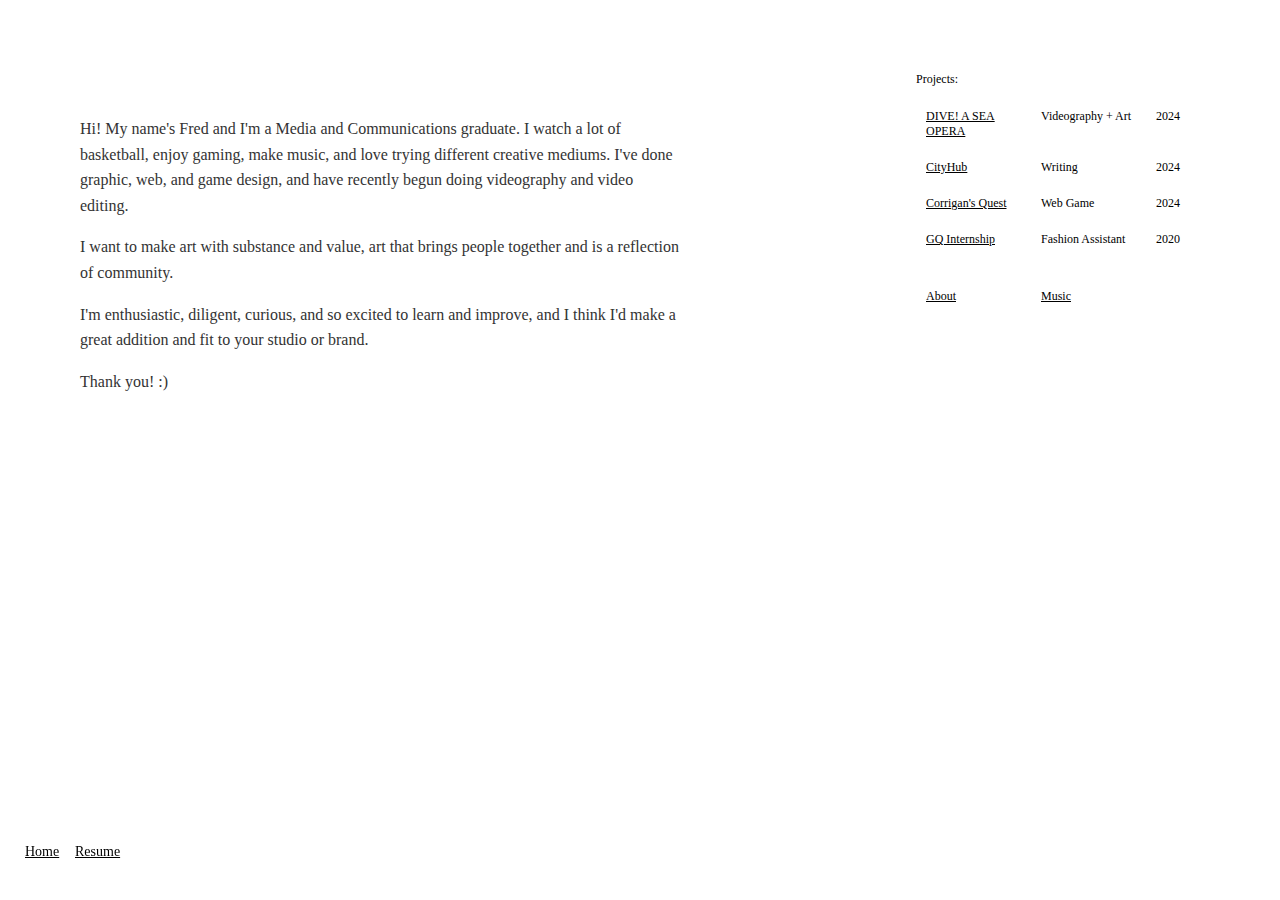
<file: about.html>
<!DOCTYPE html>
<html lang="en">
<head>
    <meta charset="UTF-8">
    <meta name="viewport" content="width=device-width, initial-scale=1.0">
    <meta http-equiv="X-UA-Compatible" content="IE=edge">
    <title>CityHub Project</title>
    <link rel="stylesheet" href="styles.css">
    <script src="https://code.jquery.com/jquery-3.7.1.min.js"></script>
</head>
<body>
    <main>
        <div class="project-content">
            <p>Hi! My name's Fred and I'm a Media and Communications graduate. I watch a lot of basketball, enjoy gaming, make music, and love trying different creative mediums. I've done graphic, web, and game design, and have recently begun doing videography and video editing.</p>
            <p>I want to make art with substance and value, art that brings people together and is a reflection of community.</p>
            <p>I'm enthusiastic, diligent, curious, and so excited to learn and improve, and I think I'd make a great addition and fit to your studio or brand.</p>
            <p>Thank you! :)</p>
        </div>
    </main>

    <aside>
        <p>Projects:</p>
        <div class="project-list">
            <div class="project-row">
                <a href="divepage.html" class="project-name">DIVE! A SEA OPERA</a>
                <span class="project-type">Videography + Art</span>
                <span class="project-year">2024</span>

                <a href="cityhub.html" class="project-name">CityHub</a>
                <span class="project-type">Writing</span>
                <span class="project-year">2024</span>

                <a href="cquest.html" class="project-name">Corrigan's Quest</a>
                <span class="project-type">Web Game</span>
                <span class="project-year">2024</span>

                <a href="gq.html" class="project-name">GQ Internship</a>
                <span class="project-type">Fashion Assistant</span>
                <span class="project-year">2020</span>

                <a href="empty.html" class="project-name"></a>
                <span class="project-type"></span>
                <span class="project-year"></span>

                <a href="about.html" class="project-name">About</a>
                <a href="music.html" class="project-name">Music</a>
                <span class="project-year"></span>
            </div>
        </div>
    </aside>

    <script>
        function openModal(src) {
            document.getElementById("modal-image").src = src;
            document.getElementById("image-modal").style.display = "flex";
        }

        function closeModal() {
            document.getElementById("image-modal").style.display = "none";
        }

        document.addEventListener('DOMContentLoaded', () => {
            const body = document.querySelector('body');

            document.querySelectorAll('.image-gallery img, .image-gallery video').forEach(element => {
                element.addEventListener('mouseenter', () => {
                    body.style.cursor = "url('pointer/pointer-hover.png'), auto";
                });

                element.addEventListener('mouseleave', () => {
                    body.style.cursor = "url('pointer/pointer.png'), auto";
                });

                element.addEventListener('mousedown', () => {
                    body.style.cursor = "url('pointer/pointer-click.png'), auto";
                });

                element.addEventListener('mouseup', () => {
                    body.style.cursor = "url('pointer/pointer-hover.png'), auto";
                });
            });

            body.addEventListener('mousedown', () => {
                body.style.cursor = "url('pointer/pointer-click.png'), auto";
            });

            body.addEventListener('mouseup', () => {
                body.style.cursor = "url('pointer/pointer.png'), auto";
            });
        });
    </script>

    <a href="index.html" class="home-button">Home</a>
    <a href="portfolio.pdf" target="_blank" class="resume-button">Resume</a>
</body>
</html>
</file>
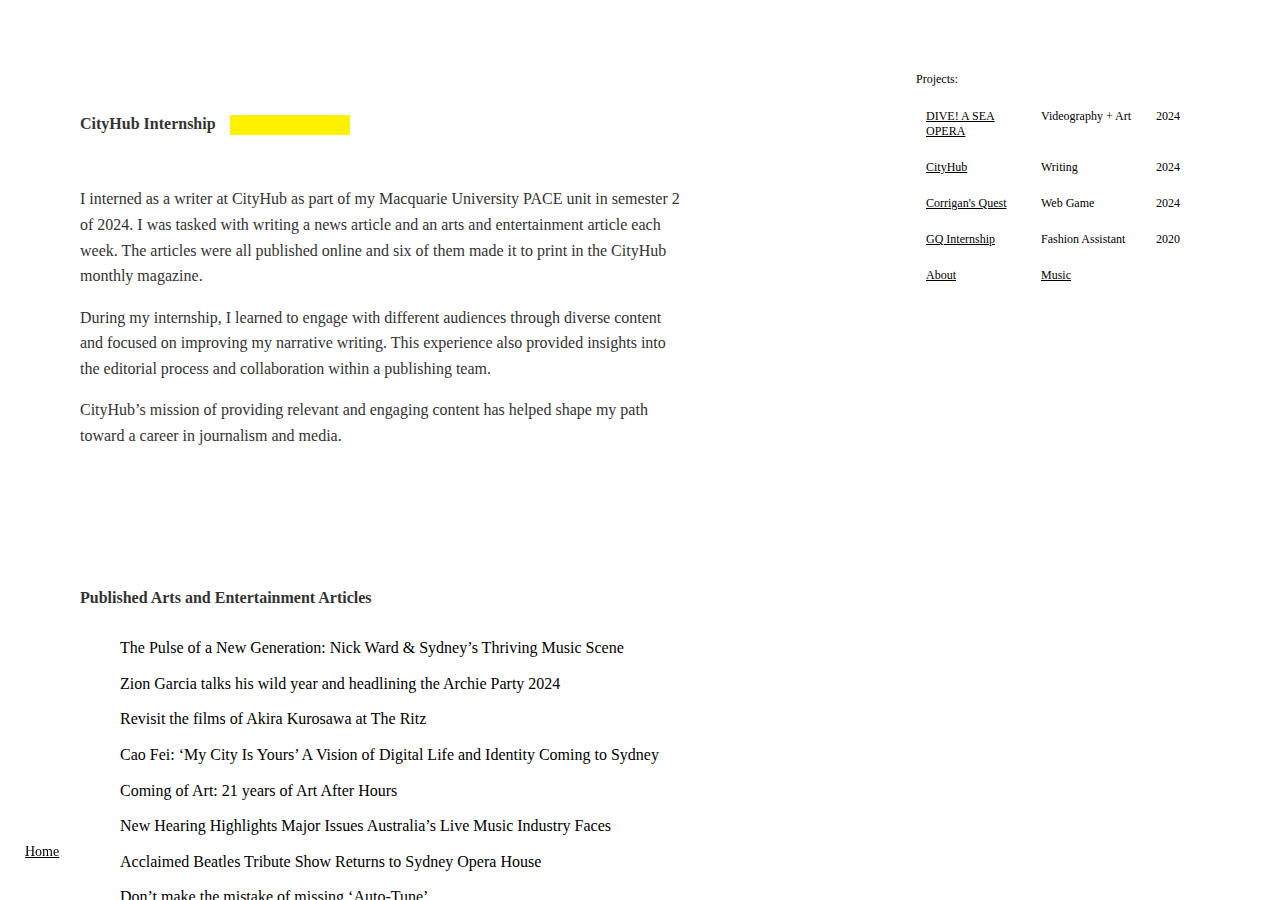
<file: cityhub.html>
<!DOCTYPE html>
<html lang="en">
<head>
    <meta charset="UTF-8">
    <meta name="viewport" content="width=device-width, initial-scale=1.0">
    <meta http-equiv="X-UA-Compatible" content="IE=edge">
    <title>CityHub Project</title>
    <link rel="stylesheet" href="styles.css">
    <script src="https://code.jquery.com/jquery-3.7.1.min.js"></script>
</head>
<body>
    <main>
        <div class="project-content">
            <h1>CityHub Internship <span class="highlight-box"></span></h1>
            <p>I interned as a writer at CityHub as part of my Macquarie University PACE unit in semester 2 of 2024. I was tasked with writing a news article and an arts and entertainment article each week. The articles were all published online and six of them made it to print in the CityHub monthly magazine.</p>
            <p>During my internship, I learned to engage with different audiences through diverse content and focused on improving my narrative writing. This experience also provided insights into the editorial process and collaboration within a publishing team.</p>
            <p>CityHub’s mission of providing relevant and engaging content has helped shape my path toward a career in journalism and media.</p>
        </div>

        <div class="link-container">
            <h1>Published Arts and Entertainment Articles</h1>
            <ul class="link-list">
                <li><a href="https://cityhub.com.au/pulse-of-a-new-generation-nick-ward-sydney/" target="_blank">The Pulse of a New Generation: Nick Ward & Sydney’s Thriving Music Scene</a></li>
                <li><a href="https://cityhub.com.au/zion-garcia-interview-archie-party/" target="_blank">Zion Garcia talks his wild year and headlining the Archie Party 2024</a></li>
                <li><a href="https://cityhub.com.au/akira-kurosawa-the-art-of-epic-ritz-cinemas-randwick/" target="_blank">Revisit the films of Akira Kurosawa at The Ritz</a></li>
                <li><a href="https://cityhub.com.au/cao-fei-my-city-is-yours/" target="_blank">Cao Fei: ‘My City Is Yours’ A Vision of Digital Life and Identity Coming to Sydney</a></li>
                <li><a href="https://cityhub.com.au/21-years-of-art-after-hours/" target="_blank">Coming of Art: 21 years of Art After Hours</a></li>
                <li><a href="https://cityhub.com.au/australian-live-music-scene-hearing/" target="_blank">New Hearing Highlights Major Issues Australia’s Live Music Industry Faces</a></li>
                <li><a href="https://cityhub.com.au/acclaimed-beatles-tribute-show-returns-to-sydney-opera-house/" target="_blank">Acclaimed Beatles Tribute Show Returns to Sydney Opera House</a></li>
                <li><a href="https://cityhub.com.au/auto-tune-unwrapped-2024/" target="_blank">Don’t make the mistake of missing ‘Auto-Tune’</a></li>
                <li><a href="https://cityhub.com.au/dear-evan-hansen-australian-premiere-season-extended/" target="_blank">‘Dear Evan Hansen’ Australian Premiere Season Extended</a></li>
            </ul>

            <h1>Published News Articles</h1>
            <ul class="link-list">
                <li><a href="https://cityhub.com.au/raising-red-flags-rallying-bondi-to-take-a-stand-against-domestic-abuse/" target="_blank">Raising Red Flags: Rallying Bondi to Take a Stand Against Domestic Abuse</a></li>
                <li><a href="https://cityhub.com.au/end-of-the-race-pressure-builds-to-ban-greyhound-racing-at-sydney-wentworth-park/" target="_blank">End Of The Race? Pressure Builds To Ban Greyhound Racing At Sydney’s Wentworth Park</a></li>
                <li><a href="https://cityhub.com.au/syndeys-bankstown-train-line-disruption-could-last-more-than-12-months/" target="_blank">Sydney’s Bankstown Train Line Disruption Could Last More Than 12 Months</a></li>
                <li><a href="https://cityhub.com.au/the-sydney-suburbs-most-popular-with-first-home-buyers/" target="_blank">The Sydney Suburbs Most Popular With First Home Buyers</a></li>
                <li><a href="https://cityhub.com.au/australias-newest-city-is-coming-up-in-western-sydney/" target="_blank">Australia’s Newest City Is Coming Up In Western Sydney</a></li>
                <li><a href="https://cityhub.com.au/sydney-challenges-nsw-airdrying-laundry-bylaws/" target="_blank">Sydney Residents Challenge Bylaws Banning Them From Drying Laundry Outdoors</a></li>
                <li><a href="https://cityhub.com.au/toaster-residents-complain-about-waterfront-pubs-plan-to-be-24-hour-venue/" target="_blank">Toaster Residents Complain About Waterfront Pub’s Plan To Be 24-Hour Venue</a></li>
                <li><a href="https://cityhub.com.au/sydney-metro-adds-extra-services-on-new-city-southwest-line/" target="_blank">Sydney Metro Adds Extra Services On New City & Southwest Line</a></li>
            </ul>
        </div>
    </main>
    <aside>
        <p>Projects:</p>
        <div class="project-list">
            <div class="project-row">
                <a href="divepage.html" class="project-name">DIVE! A SEA OPERA</a>
                <span class="project-type">Videography + Art</span>
                <span class="project-year">2024</span>

                <a href="cityhub.html" class="project-name">CityHub</a>
                <span class="project-type">Writing</span>
                <span class="project-year">2024</span>

                <a href="cquest.html" class="project-name">Corrigan's Quest</a>
                <span class="project-type">Web Game</span>
                <span class="project-year">2024</span>

                <a href="gq.html" class="project-name">GQ Internship</a>
                <span class="project-type">Fashion Assistant</span>
                <span class="project-year">2020</span>

                <a href="about.html" class="project-name">About</a>
                <a href="music.html" class="project-name">Music</a>
            </div>
        </div>
    </aside>

    <script>
        function openModal(src) {
            document.getElementById("modal-image").src = src;
            document.getElementById("image-modal").style.display = "flex";
        }

        function closeModal() {
            document.getElementById("image-modal").style.display = "none";
        }

        document.addEventListener('DOMContentLoaded', () => {
            const body = document.querySelector('body');

            document.querySelectorAll('.image-gallery img, .image-gallery video').forEach(element => {
                element.addEventListener('mouseenter', () => {
                    body.style.cursor = "url('pointer/pointer-hover.png'), auto";
                });

                element.addEventListener('mouseleave', () => {
                    body.style.cursor = "url('pointer/pointer.png'), auto";
                });

                element.addEventListener('mousedown', () => {
                    body.style.cursor = "url('pointer/pointer-click.png'), auto";
                });

                element.addEventListener('mouseup', () => {
                    body.style.cursor = "url('pointer/pointer-hover.png'), auto";
                });
            });

            body.addEventListener('mousedown', () => {
                body.style.cursor = "url('pointer/pointer-click.png'), auto";
            });

            body.addEventListener('mouseup', () => {
                body.style.cursor = "url('pointer/pointer.png'), auto";
            });
        });
    </script>

    <a href="index.html" class="home-button">Home</a>
</body>
</html>
</file>
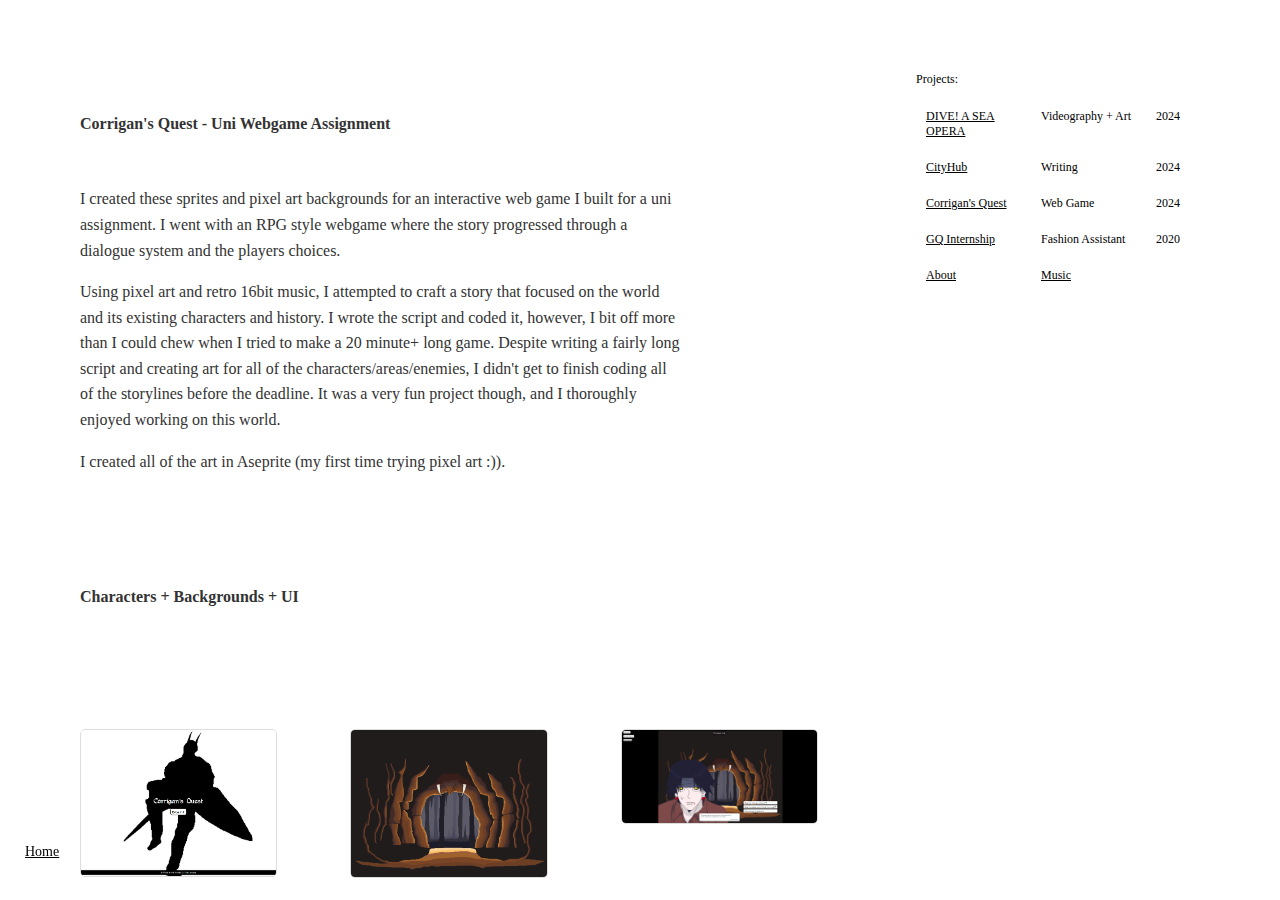
<file: cquest.html>
<!DOCTYPE html>
<html lang="en">
<head>
    <meta charset="UTF-8">
    <meta name="viewport" content="width=device-width, initial-scale=1.0">
    <meta http-equiv="X-UA-Compatible" content="IE=edge">
    <title>Corrigan's Quest</title>
    <link rel="stylesheet" href="styles.css">
    <script src="https://code.jquery.com/jquery-3.7.1.min.js"></script>
</head>
<body>
    <main>
        <div class="project-content">
            <h1>Corrigan's Quest - Uni Webgame Assignment</h1>
            <p>I created these sprites and pixel art backgrounds for an interactive web game I built for a uni assignment. I went with an RPG style webgame where the story progressed through a dialogue system and the players choices.</p>
            <p>Using pixel art and retro 16bit music, I attempted to craft a story that focused on the world and its existing characters and history. I wrote the script and coded it, however, I bit off more than I could chew when I tried to make a 20 minute+ long game. Despite writing a fairly long script and creating art for all of the characters/areas/enemies, I didn't get to finish coding all of the storylines before the deadline. It was a very fun project though, and I thoroughly enjoyed working on this world.</p>
            <p>I created all of the art in Aseprite (my first time trying pixel art :)).</p>
        </div>

        <div class="project-content">
            <h2>Characters + Backgrounds + UI</h2>
        </div>

        <div class="image-gallery">
            <div class="image-item"><img src="backgrounds/intross.png" alt="Intro Scene" onclick="openModal('backgrounds/intross.png')"></div>
            <div class="image-item"><img src="backgrounds/darkcaveopening.jpg" alt="Dark Cave Opening" onclick="openModal('backgrounds/darkcaveopening.jpg')"></div>
            <div class="image-item"><img src="backgrounds/dialoguess.png" alt="Dialogue Scene" onclick="openModal('backgrounds/dialoguess.png')"></div>
            <div class="image-item"><img src="backgrounds/menuss.png" alt="Menu Screen" onclick="openModal('backgrounds/menuss.png')"></div>
            <div class="image-item"><img src="backgrounds/whimsdomscene.jpg" alt="Whimsdom Scene" onclick="openModal('backgrounds/whimsdomscene.jpg')"></div>
            <div class="image-item"><img src="backgrounds/maincavered1.jpg" alt="Main Cave Red" onclick="openModal('backgrounds/maincavered1.jpg')"></div>
            <div class="image-item"><img src="backgrounds/athamityscene.jpg" alt="Athamity Scene" onclick="openModal('backgrounds/athamityscene.jpg')"></div>
            <div class="image-item"><img src="backgrounds/maudescene.jpg" alt="Maude Scene" onclick="openModal('backgrounds/maudescene.jpg')"></div>
            <div class="image-item"><img src="backgrounds/preacherscene1.jpg" alt="Preacher Scene" onclick="openModal('backgrounds/preacherscene1.jpg')"></div>
            <div class="image-item"><img src="backgrounds/samsonscene.jpg" alt="Samson Scene" onclick="openModal('backgrounds/samsonscene.jpg')"></div>
            <div class="image-item"><img src="backgrounds/frogusscene.jpg" alt="Frogus Scene" onclick="openModal('backgrounds/frogusscene.jpg')"></div>
            <div class="image-item"><img src="backgrounds/akumascene.jpg" alt="Akuma Scene" onclick="openModal('backgrounds/akumascene.jpg')"></div>
            <div class="image-item"><img src="backgrounds/isabellascene.jpg" alt="Isabella Scene" onclick="openModal('backgrounds/isabellascene.jpg')"></div>
            <div class="image-item"><img src="backgrounds/lucyscene3.jpg" alt="Lucy Scene" onclick="openModal('backgrounds/lucyscene3.jpg')"></div>
            <div class="image-item"><img src="backgrounds/caveexit.jpg" alt="Cave Exit" onclick="openModal('backgrounds/caveexit.jpg')"></div>
        </div>

        <div class="project-content">
            <h2>Item Sprites</h2>
        </div>

        <div class="small-image-gallery">
            <div class="image-item"><img src="items/sword.jpg" alt="Item Sprite: Sword"></div>
            <div class="image-item"><img src="items/armour.jpg" alt="Item Sprite: Armour"></div>
            <div class="image-item"><img src="items/book.jpg" alt="Item Sprite: Book"></div>
            <div class="image-item"><img src="items/shield.jpg" alt="Item Sprite: Shield"></div>
            <div class="image-item"><img src="items/griffith.jpg" alt="Item Sprite: Griffith"></div>
            <div class="image-item"><img src="items/trident.jpg" alt="Item Sprite: Trident"></div>
            <div class="image-item"><img src="items/kingsshield.jpg" alt="Item Sprite: King's Shield"></div>
            <div class="image-item"><img src="items/horseshoe.jpg" alt="Item Sprite: Horseshoe"></div>
            <div class="image-item"><img src="items/amulet.jpg" alt="Item Sprite: Amulet"></div>
            <div class="image-item"><img src="items/staff.jpg" alt="Item Sprite: Staff"></div>
            <div class="image-item"><img src="items/spear.jpg" alt="Item Sprite: Spear"></div>
            <div class="image-item"><img src="items/lance.jpg" alt="Item Sprite: Lance"></div>
            <div class="image-item"><img src="items/holywater.jpg" alt="Item Sprite: Holy Water"></div>
            <div class="image-item"><img src="items/clover.jpg" alt="Item Sprite: Clover"></div>
            <div class="image-item"><img src="items/afterlife.jpg" alt="Item Sprite: Afterlife"></div>
            <div class="image-item"><img src="items/seerseye.jpg" alt="Item Sprite: Seer's Eye"></div>
            <div class="image-item"><img src="items/greatsword.jpg" alt="Item Sprite: Greatsword"></div>
            <div class="image-item"><img src="items/heroessword.jpg" alt="Item Sprite: Heroes' Sword"></div>
            <div class="image-item"><img src="items/aphrodite.jpg" alt="Item Sprite: Aphrodite"></div>
            <div class="image-item"><img src="items/deathsmark.jpg" alt="Item Sprite: Death's Mark"></div>
            <div class="image-item"><img src="items/blackblade.jpg" alt="Item Sprite: Black Blade"></div>
            <div class="image-item"><img src="items/crown.jpg" alt="Item Sprite: Crown"></div>
            <div class="image-item"><img src="items/issyaxe.jpg" alt="Item Sprite: Axe"></div>
            <div class="image-item"><img src="items/scythe.jpg" alt="Item Sprite: Scythe"></div>
        </div>
    </main>

    <aside>
        <p>Projects:</p>
        <div class="project-list">
            <div class="project-row">
                <a href="divepage.html" class="project-name">DIVE! A SEA OPERA</a>
                <span class="project-type">Videography + Art</span>
                <span class="project-year">2024</span>

                <a href="cityhub.html" class="project-name">CityHub</a>
                <span class="project-type">Writing</span>
                <span class="project-year">2024</span>

                <a href="cquest.html" class="project-name">Corrigan's Quest</a>
                <span class="project-type">Web Game</span>
                <span class="project-year">2024</span>

                <a href="gq.html" class="project-name">GQ Internship</a>
                <span class="project-type">Fashion Assistant</span>
                <span class="project-year">2020</span>

                <a href="about.html" class="project-name">About</a>
                <a href="music.html" class="project-name">Music</a>
            </div>
        </div>
    </aside>

    <a href="index.html" class="home-button">Home</a>

    <div id="image-modal" class="modal">
        <span class="close" onclick="closeModal()">&times;</span>
        <img class="modal-content" id="modal-image">
    </div>

    <script>
        function openModal(src) {
            document.getElementById("modal-image").src = src;
            document.getElementById("image-modal").style.display = "flex";
        }

        function closeModal() {
            document.getElementById("image-modal").style.display = "none";
        }

        document.addEventListener('DOMContentLoaded', () => {
            const body = document.querySelector('body');

            document.querySelectorAll('.image-gallery img').forEach(element => {
                element.addEventListener('mouseenter', () => {
                    body.style.cursor = "url('pointer/pointer-hover.png'), auto";
                });

                element.addEventListener('mouseleave', () => {
                    body.style.cursor = "url('pointer/pointer.png'), auto";
                });

                element.addEventListener('mousedown', () => {
                    body.style.cursor = "url('pointer/pointer-click.png'), auto";
                });

                element.addEventListener('mouseup', () => {
                    body.style.cursor = "url('pointer/pointer-hover.png'), auto";
                });
            });

            body.addEventListener('mousedown', () => {
                body.style.cursor = "url('pointer/pointer-click.png'), auto";
            });

            body.addEventListener('mouseup', () => {
                body.style.cursor = "url('pointer/pointer.png'), auto";
            });
        });
    </script>
    
</body>
</html>
</file>
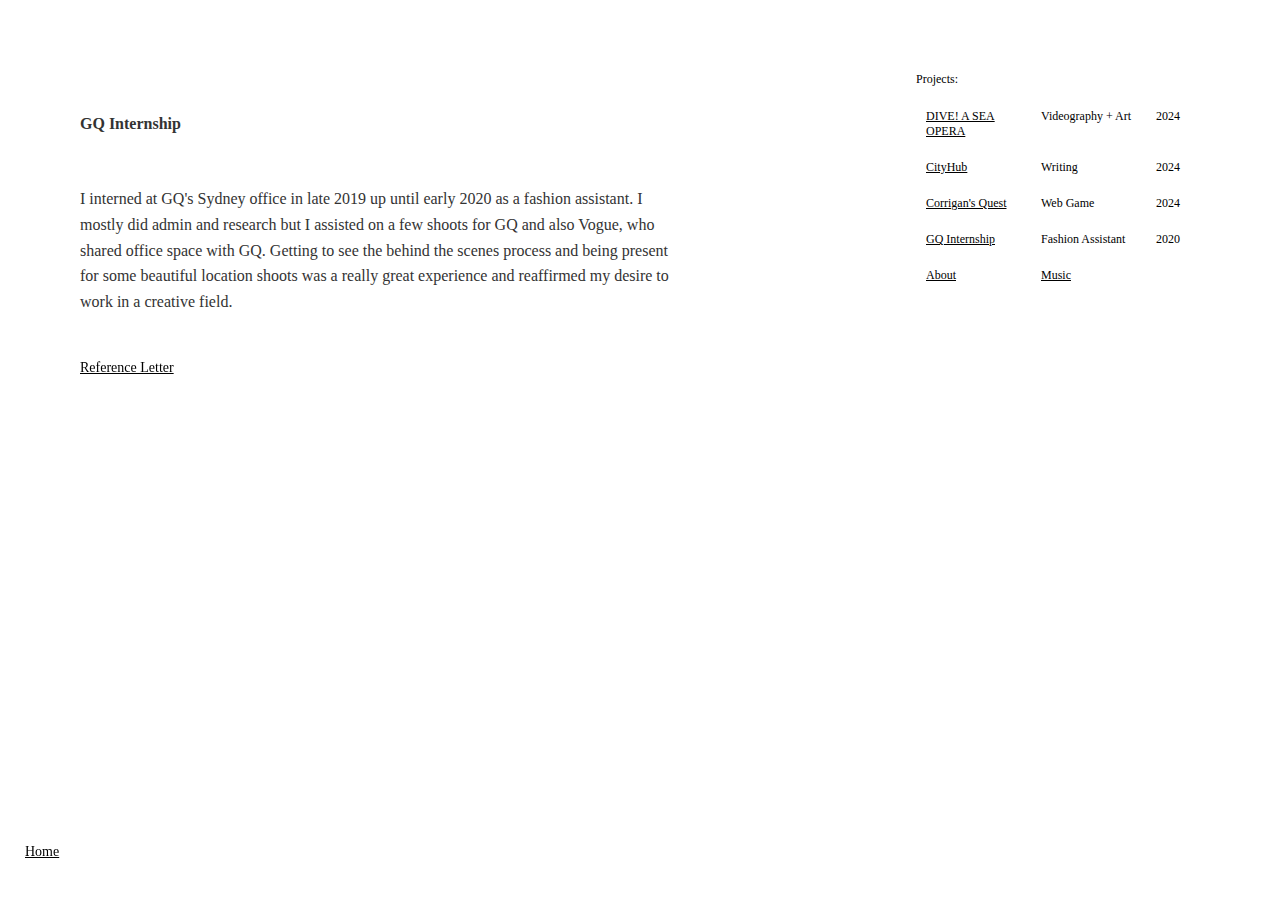
<file: gq.html>
<!DOCTYPE html>
<html lang="en">
<head>
    <meta charset="UTF-8">
    <meta name="viewport" content="width=device-width, initial-scale=1.0">
    <meta http-equiv="X-UA-Compatible" content="IE=edge">
    <title>GQ Internship</title>
    <link rel="stylesheet" href="styles.css">
    <script src="https://code.jquery.com/jquery-3.7.1.min.js"></script>
</head>
<body>
    <main>
        <div class="project-content">
            <h1>GQ Internship</h1>
            <p>I interned at GQ's Sydney office in late 2019 up until early 2020 as a fashion assistant. I mostly did admin and research but I assisted on a few shoots for GQ and also Vogue, who shared office space with GQ. Getting to see the behind the scenes process and being present for some beautiful location shoots was a really great experience and reaffirmed my desire to work in a creative field.</p>
        </div>
    </main>

    <aside>
        <p>Projects:</p>
        <div class="project-list">
            <div class="project-row">
                <a href="divepage.html" class="project-name">DIVE! A SEA OPERA</a>
                <span class="project-type">Videography + Art</span>
                <span class="project-year">2024</span>

                <a href="cityhub.html" class="project-name">CityHub</a>
                <span class="project-type">Writing</span>
                <span class="project-year">2024</span>

                <a href="cquest.html" class="project-name">Corrigan's Quest</a>
                <span class="project-type">Web Game</span>
                <span class="project-year">2024</span>

                <a href="gq.html" class="project-name">GQ Internship</a>
                <span class="project-type">Fashion Assistant</span>
                <span class="project-year">2020</span>

                <a href="about.html" class="project-name">About</a>
                <a href="music.html" class="project-name">Music</a>
            </div>
        </div>
    </aside>

    <a href="index.html" class="home-button">Home</a>
    <a href="gqreference.pdf" target="_blank" class="gqref-button">Reference Letter</a>

    <script>
        document.addEventListener('DOMContentLoaded', () => {
            const body = document.querySelector('body');

            document.querySelectorAll('.image-gallery img, .image-gallery video').forEach(element => {
                element.addEventListener('mouseenter', () => {
                    body.style.cursor = "url('pointer/pointer-hover.png'), auto";
                });

                element.addEventListener('mouseleave', () => {
                    body.style.cursor = "url('pointer/pointer.png'), auto";
                });

                element.addEventListener('mousedown', () => {
                    body.style.cursor = "url('pointer/pointer-click.png'), auto";
                });

                element.addEventListener('mouseup', () => {
                    body.style.cursor = "url('pointer/pointer-hover.png'), auto";
                });
            });

            body.addEventListener('mousedown', () => {
                body.style.cursor = "url('pointer/pointer-click.png'), auto";
            });

            body.addEventListener('mouseup', () => {
                body.style.cursor = "url('pointer/pointer.png'), auto";
            });
        });
    </script>
</body>
</html>
</file>
<file: styles.css>
body {
    margin: 0;
    display: grid;
    grid-template-columns: 70% 30%;
    height: 100vh;
    font-family: Stara-Medium;
    cursor: url('pointer/pointer.png'), auto;
}

main {
    background-color: #fff;
    overflow-y: scroll;
    padding-top: 60px;
}

.image-gallery {
    display: grid;
    grid-template-columns: repeat(auto-fill, minmax(180px, 1fr));
    gap: 75px;
    padding: 80px;
}

.image-item {
    display: flex;
    flex-direction: column;
    align-items: flex-start;
    text-align: left;
}

.image-item img {
    width: 100%;
    height: auto;
    border: 1px solid #ddd;
    border-radius: 5px;
    cursor: pointer;
}

.image-item video {
    width: 100%;
    height: auto;
    border: 1px solid #ddd;
    border-radius: 5px;
    cursor: pointer;
}

.image-item video:hover {
    filter: brightness(1.2);
    outline: 2px solid #fff200;
}

.image-date {
    margin-top: 5px;
    font-size: 12px;
    color: #666;
    width: 100%;
}

.modal {
    display: none;
    position: fixed;
    z-index: 1000;
    left: 0;
    top: 0;
    width: 100%;
    height: 100%;
    background-color: rgba(0, 0, 0, 0.8);
    justify-content: center;
    align-items: center;
}

.modal-content {
    max-width: 80%;
    max-height: 80%;
    border-radius: 5px;
    box-shadow: 0 4px 8px rgba(0, 0, 0, 0.2);
}

.modal-content#modal-video {
    width: auto;
    height: auto;
}

.close {
    position: absolute;
    top: 20px;
    right: 30px;
    color: #fff;
    font-size: 30px;
    font-weight: bold;
    cursor: pointer;
}

aside {
    background-color: #fff;
    padding: 20px;
    overflow-y: scroll;
    font-size: 12px;
    padding-top: 60px;
    font-family: Stara-Medium;
}

main::-webkit-scrollbar,
aside::-webkit-scrollbar {
    display: none;
}

main,
aside {
    -ms-overflow-style: none;
    scrollbar-width: none;
}

.project-list {
    display: grid;
    grid-template-columns: 1fr 1fr 1fr;
    gap: 1px;
}

.project-row {
    display: contents;
}

.project-name, .project-type, .project-year {
    padding: 10px;
    word-wrap: break-word;
}

.project-name {
    text-decoration: underline;
    color: inherit;
    cursor: pointer;
}

.project-name:visited {
    color: inherit;
}

header {
    width: 100%;
    height: 50px;
    background-color: #fff;
    display: flex;
    align-items: center;
    padding-left: 20px;
    border-bottom: 1px solid #ccc;
    font-size: 16px;
    position: fixed;
    top: 0;
    left: 0;
    z-index: 1000;
}

.project-content {
    max-width: 600px;
    margin-left: 60px;
    padding: 40px 20px;
    font-size: 16px;
    line-height: 1.6;
    color: #333;
}

.project-content h1 {
    font-size: 16px;
    margin-bottom: 50px;
}

.project-content h2 {
    font-size: 16px;
    margin-bottom: 0px;
}

.home-button,
.resume-button,
.gqref-button {
    position: fixed;
    color: #000;
    padding: 10px 15px;
    text-decoration: underline;
    font-size: 14px;
    border-radius: 5px;
    font-family: Stara-Medium;
}

.home-button {
    bottom: 30px;
    left: 10px;
}

.resume-button {
    bottom: 30px;
    left: 60px;
}

.gqref-button {
    top: 350px;
    left: 65px;
}

.small-image-gallery {
    display: grid;
    grid-template-columns: repeat(auto-fill, minmax(60px, 1fr));
    gap: 10px;
    padding: 20px;
    margin-left: 60px;
}

.small-image-gallery .image-item img {
    width: 100%;
    height: auto;
    border-radius: 3px;
    cursor: default;
}

.link-container {
    max-width: 600px;
    margin-left: 60px;
    padding: 40px 20px;
    font-size: 16px;
    line-height: 1.6;
    color: #333;
}

.link-container h1 {
    font-size: 16px;
    margin-top: 40px;
    margin-bottom: 25px;
}

.link-container h2 {
    font-size: 16px;
    margin-bottom: 0px;
}

.link-list {
    list-style: none;
}

.link-list li {
    margin-bottom: 10px;
}

.link-list a {
    color: #000;
    text-decoration: none;
}

.link-list a:hover {
    color: #fff200;
}

.highlight-box {
    display: inline-block;
    width: 120px;
    height: 20px;
    background-color: #fff200;
    margin-left: 10px;
    vertical-align: middle;
}

button, a {
    cursor: url('pointer/pointer-click.png'), pointer;
}

button:hover,
a:hover,
.hoverable {
    cursor: url('pointer/pointer-hover.png'), pointer;
}

.image-gallery img:hover,
.image-gallery video:hover {
    cursor: url('pointer/pointer-hover.png'), pointer;
}
</file>
